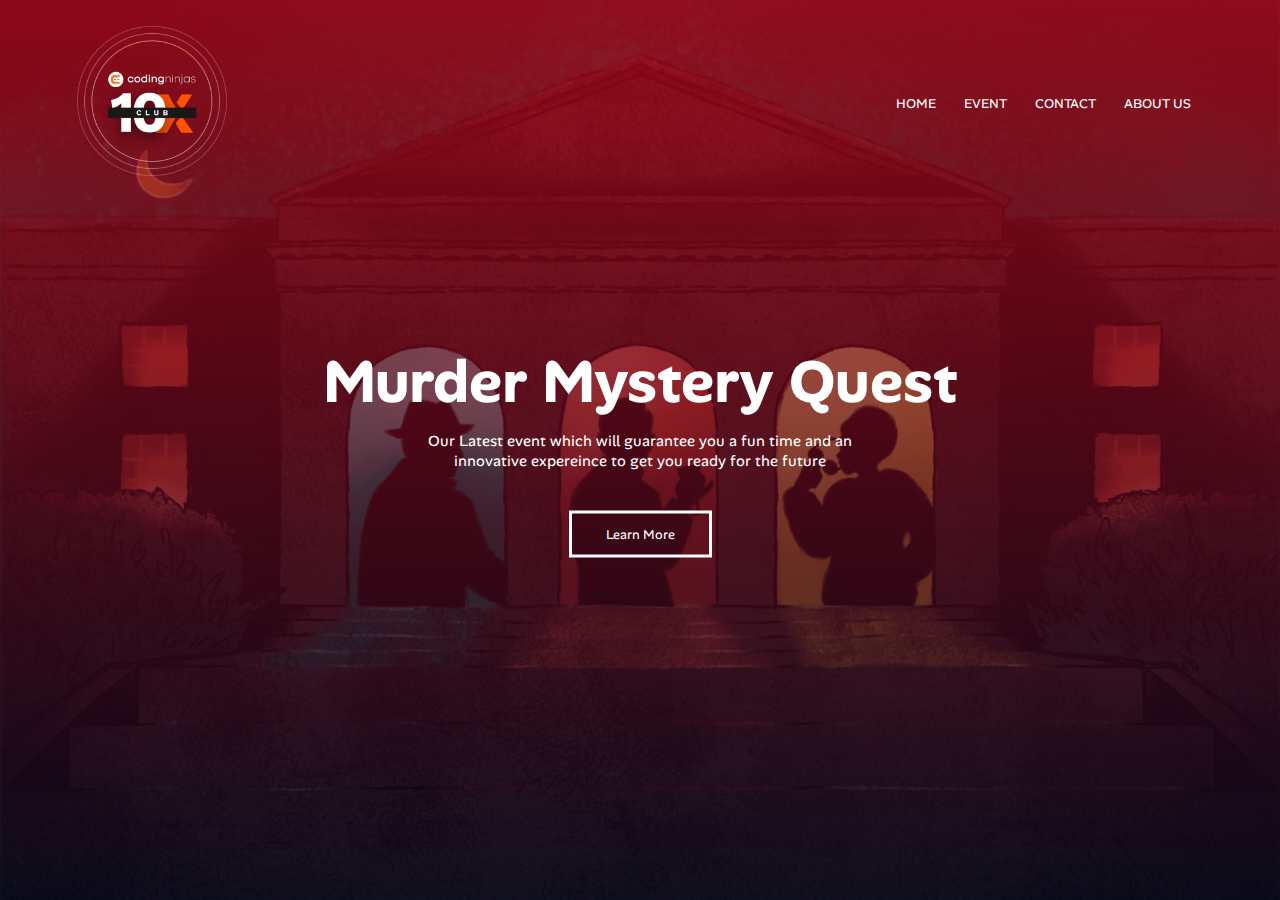
<file: index.html>
<!DOCTYPE html>
<html>
    <head>
        <meta name="viewport" content="with=device-width,initial-scale=1.0">
        <title> Murder Mystery Hackathon</title>
        <link rel="stylesheet" href="style.css">
        <link rel="preconnect" href="https://fonts.googleapis.com">
    <link rel="preconnect" href="https://fonts.gstatic.com" crossorigin>
    <link href="https://fonts.googleapis.com/css2?family=Alan+Sans:wght@300..900&display=swap" rel="stylesheet">
    <link rel="stylesheet" href="https://stackpath.bootstrapcdn.com/font-awesome/4.7.0/css/font-awesome.min.css">
    </head>
    <body>
        <section class="header">
        <nav>
            <a href="index.html"><img src="2.png"></a>
            <div class="nav-links" id="navLinks">
                <i class="fa fa-times" onclick="hidemenu()"></i>
                <ul>
                    <li><a href="index.html">HOME</a></li>
                    <li><a href="index2.html">EVENT</a></li>
                    <li><a href="https://www.instagram.com/srm_cn">CONTACT</a></li>
                    <li><a href="https://www.codingninjas.com/landing/10x-club">ABOUT US</a></li>
                </ul>
            </div>
            <i class="fa fa-bars" onclick="showmenu()"></i>
        </nav>   
        <div class="text-box">
            <h1>Murder Mystery Quest</h1>
            <p>Our Latest event which will guarantee you a fun time and an <br> innovative 
                expereince to get you ready for the future</p>
            <a href="index2.html" class="tag-button">Learn More</a>

        </div>
        </section>

    <script>
        var navLinks=document.getElementById("navLinks");
        function showmenu(){
            navLinks.style.right = "0";
        }
        function hidemenu(){
            navLinks.style.right = "-200px";
        }
    </script>    
    </body>
</html>
</file>
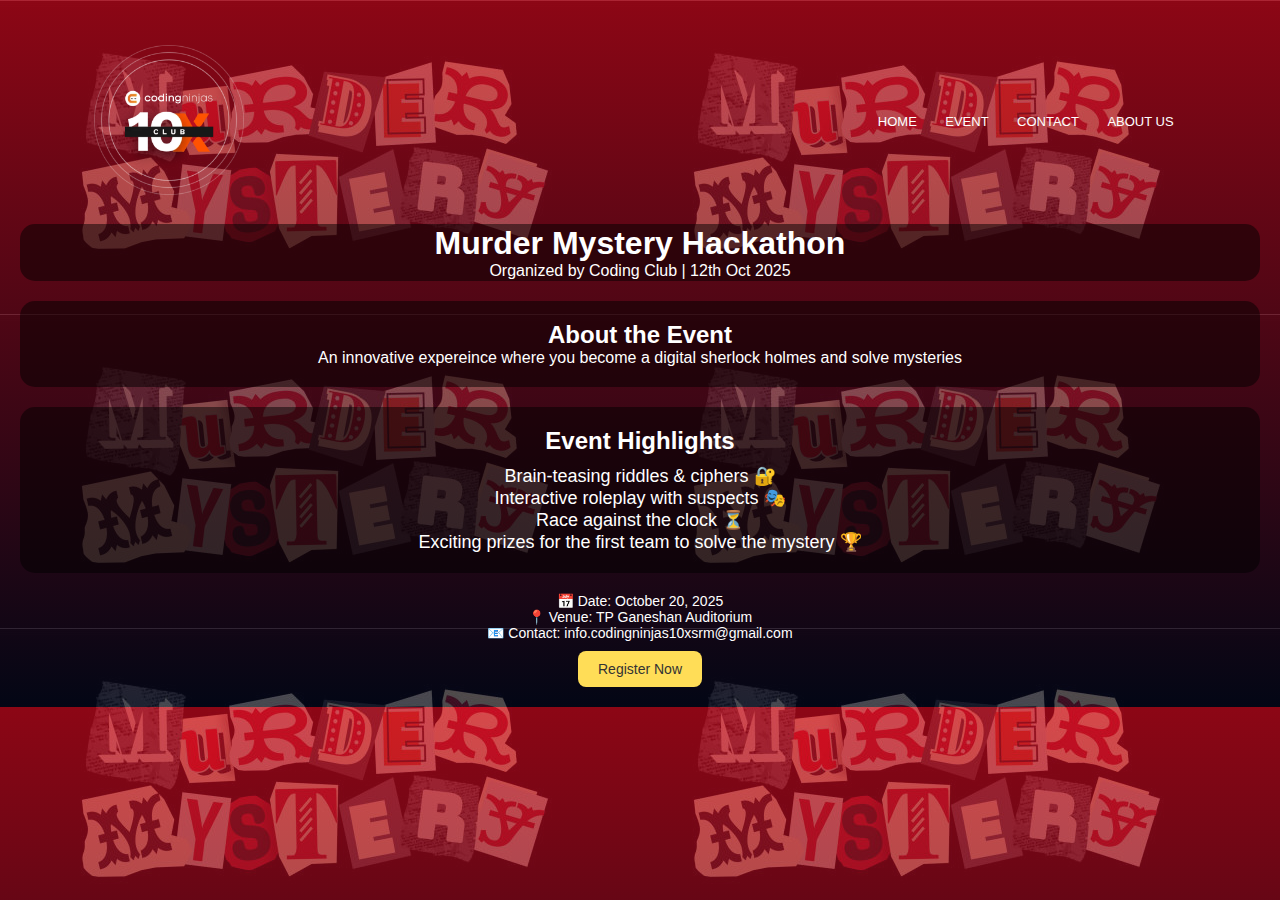
<file: index2.html>
<!DOCTYPE html>
<html lang="en">
<head>
  <meta charset="UTF-8">
  <meta name="viewport" content="width=device-width, initial-scale=1.0">
  <title>Club Event Poster</title>
  <link rel="stylesheet" href="styles.css">
   <link rel="stylesheet" href="https://stackpath.bootstrapcdn.com/font-awesome/4.7.0/css/font-awesome.min.css">
</head>
<body>
    <nav>
            <a href="index.html"><img src="2.png"></a>
            <div class="nav-links" id="navLinks">
                <i class="fa fa-times" onclick="hidemenu()"></i>
                <ul>
                    <li><a href="index.html">HOME</a></li>
                    <li><a href="index2.html">EVENT</a></li>
                    <li><a href="https://www.instagram.com/srm_cn">CONTACT</a></li>
                    <li><a href="https://www.codingninjas.com/landing/10x-club">ABOUT US</a></li>
                </ul>
            </div>
            <i class="fa fa-bars" onclick="showmenu()"></i>
    </nav>   
  <header>
    <h1>Murder Mystery Hackathon</h1>
    <p>Organized by Coding Club | 12th Oct 2025</p>
  </header>

  <section class="event-details">
    <h2>About the Event</h2>
    <p>An innovative expereince where you become a digital sherlock holmes and solve mysteries</p>
  </section>

  <section class="highlights">
    <h2>Event Highlights</h2>
    <ul>
      <li>Brain-teasing riddles & ciphers 🔐</li>
      <li>Interactive roleplay with suspects 🎭</li>
      <li>Race against the clock ⏳</li>
      <li>Exciting prizes for the first team to solve the mystery 🏆</li>
    </ul>
  </section>

  <footer>
    <p>📅 Date: October 20, 2025</p>
    <p>📍 Venue: TP Ganeshan Auditorium</p>
    <p>📧 Contact: info.codingninjas10xsrm@gmail.com</p>
    <a href="https://www.codingninjas.com/landing/10x-club">Register Now</a>
  </footer>
  <script>
        var navLinks=document.getElementById("navLinks");
        function showmenu(){
            navLinks.style.right = "0";
        }
        function hidemenu(){
            navLinks.style.right = "-200px";
        }
    </script>    
</body>
</html>
</file>
<file: style.css>
*{
    margin:0;
    padding:0;
    font-family: "Alan Sans", sans-serif;
}

.header{
    min-height: 100vh;
    width: 100%;
    background-image: linear-gradient(rgba(200,9,30,0.7),rgba(4,9,30,0.7)),url(1.jpg);
    background-position:center;
    background-size: cover;
    position:relative;
}   

nav{
    display: flex;
    padding: 2% 6%;
    justify-content: space-between;
    align-items: center;
}

nav img{
    width: 150px;

}

.nav-links{
    flex: 1;
    text-align: right;
}

.nav-links ul li{
    list-style: none;
    display: inline-block;
    padding: 8px 12px;
    position: relative;
}

.nav-links ul li a{
    color: white;
    text-decoration: none;
    font-size: 13px;
}

.nav-links ul li::after{
    content: '';
    width:0%;
    height: 2px;
    background:#ffffffff;
    display: block;
    margin: auto;
    transition: 0.5s;
}

.nav-links ul li:hover::after{
    width:100%;

}

.text-box{
    width: 90%;
    color: #ffffffff;
    position: absolute;
    top: 50%;
    left: 50%;
    transform: translate(-50%,-50%);
    text-align: Center;
}
.text-box h1{
    font-size: 60px;

}
.text-box p{
    margin: 10px 0px 40px;
    font-size: 15px;
    color: #ffffffff;

}

.tag-button{
    display: inline-block;
    text-decoration: dotted;
    color: #ffffffff;
    border: 3px solid #ffffffff;
    padding: 12px 34px;
    font-size: 13px;
    background: transparent;
}

.tag-button:hover{
    border: 1px solid #ff0000;
    background:#ff0000;
    transition: 1s;
}

nav .fa{
    display: none;
}

@media(max-width: 700px){
    .text-box h1{
        font-size: 20px;
    }
    .nav-links ul li{
        display: block;
    }
    .nav-links{
        position: absolute;
        background: #000000;  
        height: 100vh;
        width: 200px;
        top: 0;
        right: -200px; 
        text-align: left;
        z-index: 2;
        transition: 0.5s; 
    }
    nav .fa{
        display: block;
        color: #ffffff;
        margin: 10px;
        font-size: 20px;
        cursor: pointer;
    }

}
</file>
<file: styles.css>
* {
  margin: 0;
  padding: 0;
  box-sizing: border-box;
}
nav{
    display: flex;
    padding: 2% 6%;
    justify-content: space-between;
    align-items: center;
}

nav img{
    width: 150px;

}

.nav-links{
    flex: 1;
    text-align: right;
}

.nav-links ul li{
    list-style: none;
    display: inline-block;
    padding: 8px 12px;
    position: relative;
}

.nav-links ul li a{
    color: white;
    text-decoration: none;
    font-size: 13px;
}

.nav-links ul li::after{
    content: '';
    width:0%;
    height: 2px;
    background:#ffffffff;
    display: block;
    margin: auto;
    transition: 0.5s;
}

.nav-links ul li:hover::after{
    width:100%;

}
body {
  font-family: "Orbitron", sans-serif;
  background-image: linear-gradient(rgba(200,9,30,0.7),rgba(4,9,30,0.7)),url(5.jpg);
  color: #fff;
  text-align: center;
  padding: 20px;
}
header {
  background: rgba(0, 0, 0, 0.5);
  padding: 1px;
  border-radius: 15px;
  margin-bottom: 20px;
}
section {
  background: rgba(0, 0, 0, 0.5);
  padding: 20px;
  border-radius: 15px;
  margin: 20px 0;
}


.highlights ul {
  list-style: none;
  font-size: 18px;
  margin-top: 10px;
}


footer {
  margin-top: 20px;
  font-size: 14px;
}

footer a {
  display: inline-block;
  margin-top: 10px;
  padding: 10px 20px;
  background: #ffdd57;
  color: #333;
  border-radius: 8px;
  text-decoration: none;
}
nav .fa{
    display: none;
}

@media(max-width: 700px){
    .text-box h1{
        font-size: 20px;
    }
    .nav-links ul li{
        display: block;
    }
    .nav-links{
        position: absolute;
        background: #000000;  
        height: 100vh;
        width: 200px;
        top: 0;
        right: -200px; 
        text-align: left;
        z-index: 2;
        transition: 0.5s; 
    }
    nav .fa{
        display: block;
        color: #ffffff;
        margin: 10px;
        font-size: 20px;
        cursor: pointer;
    }

}
</file>
